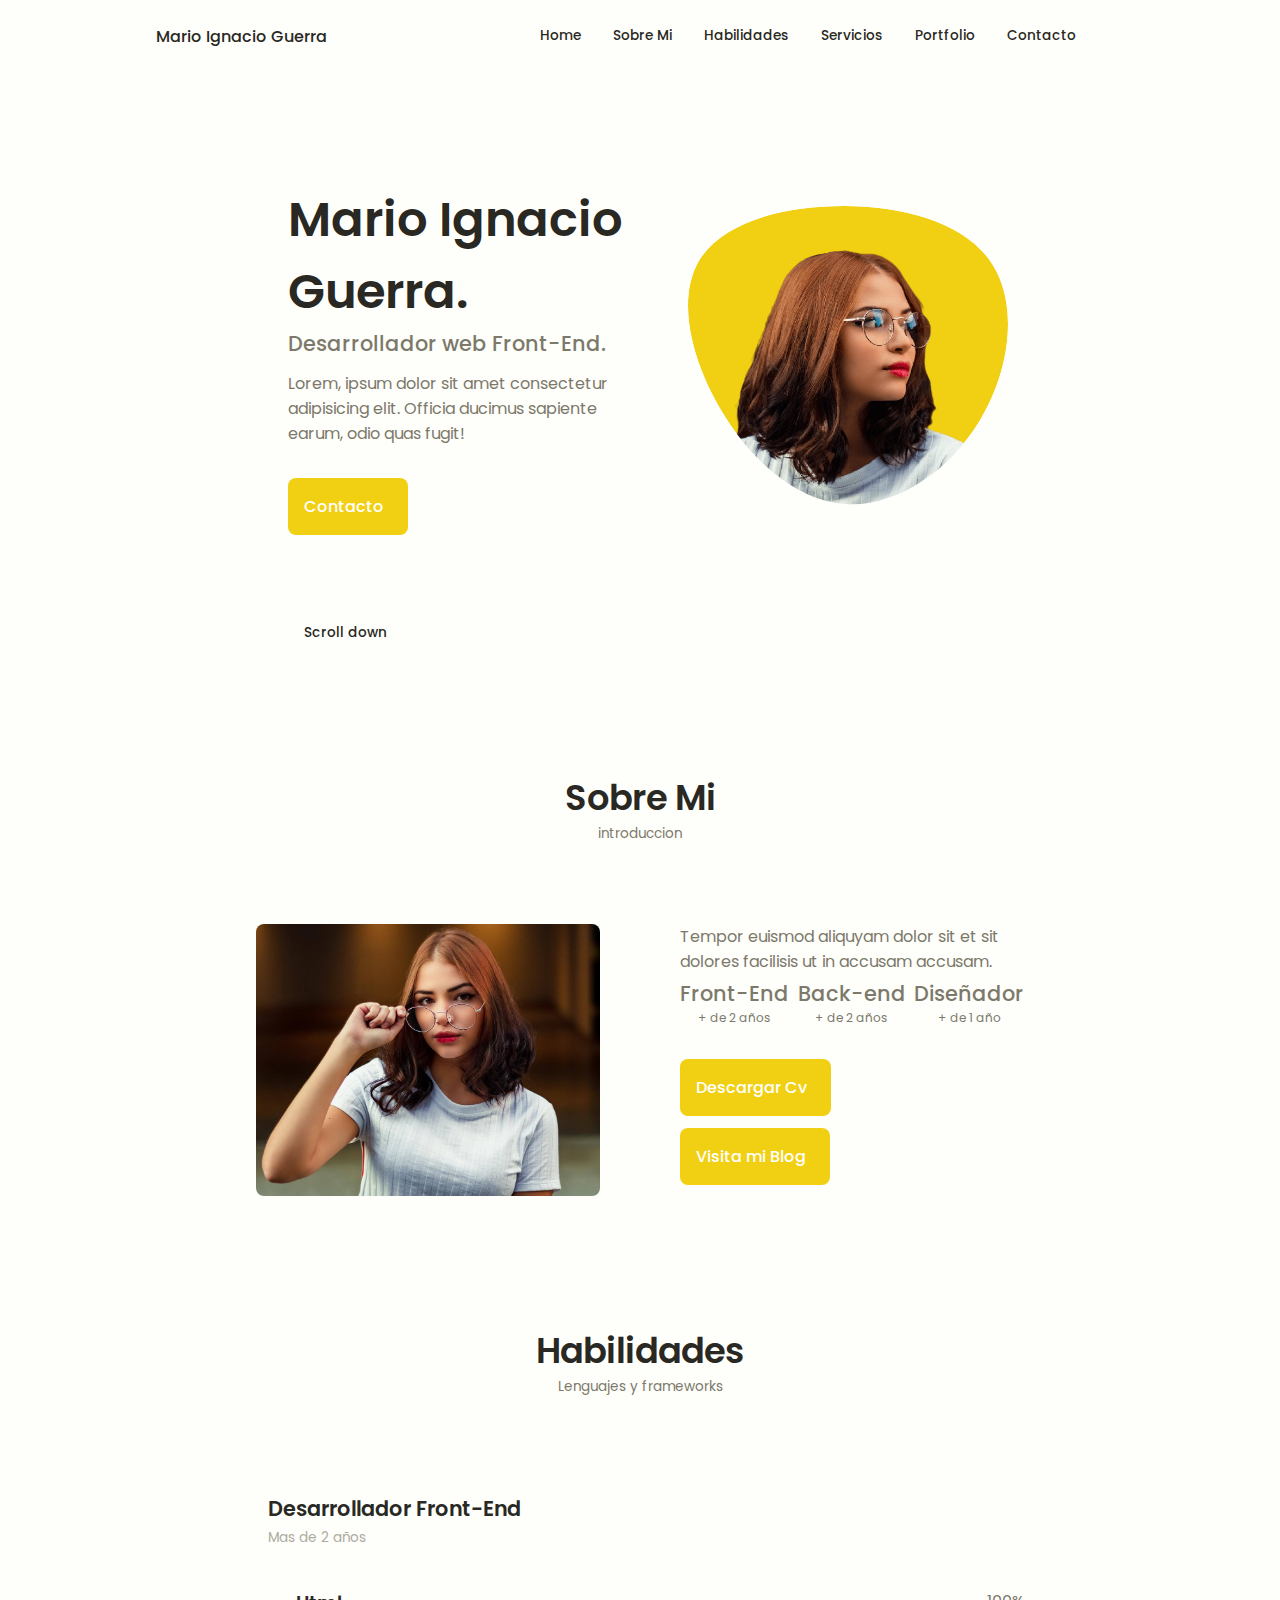
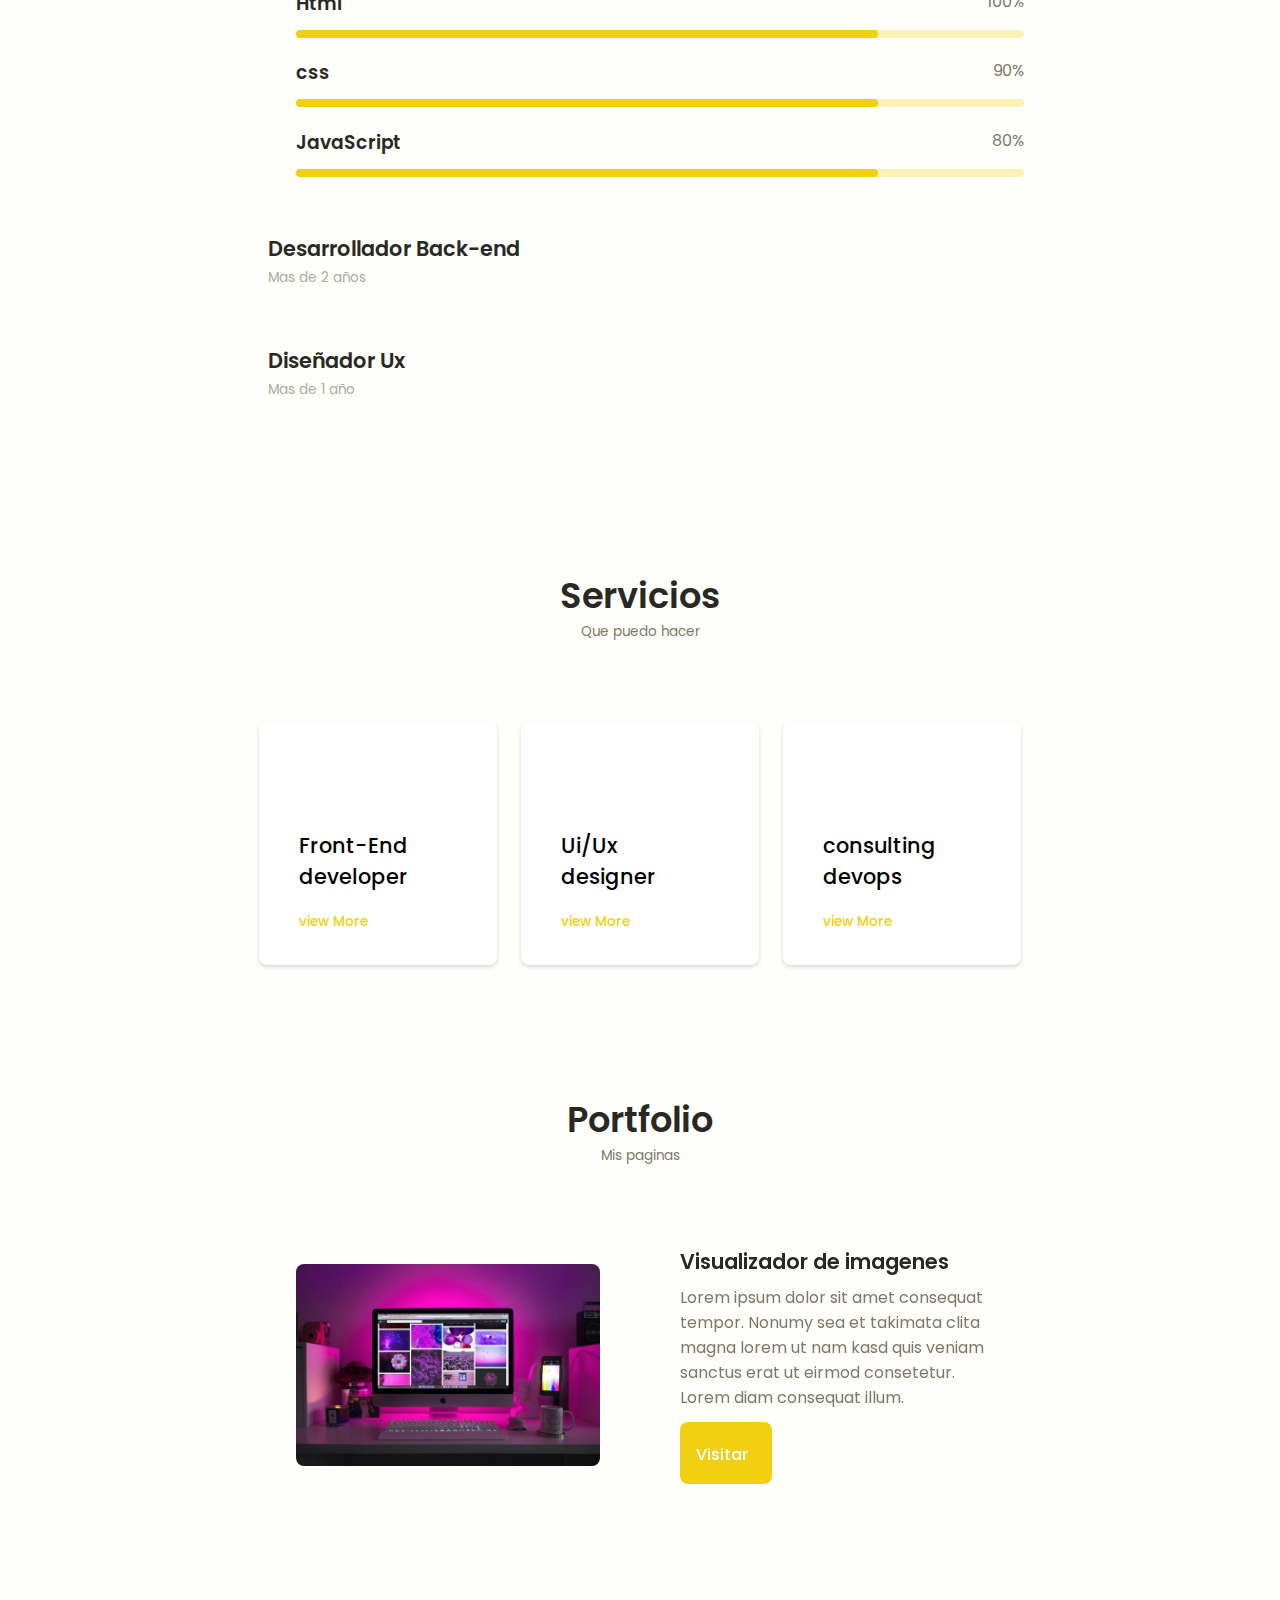
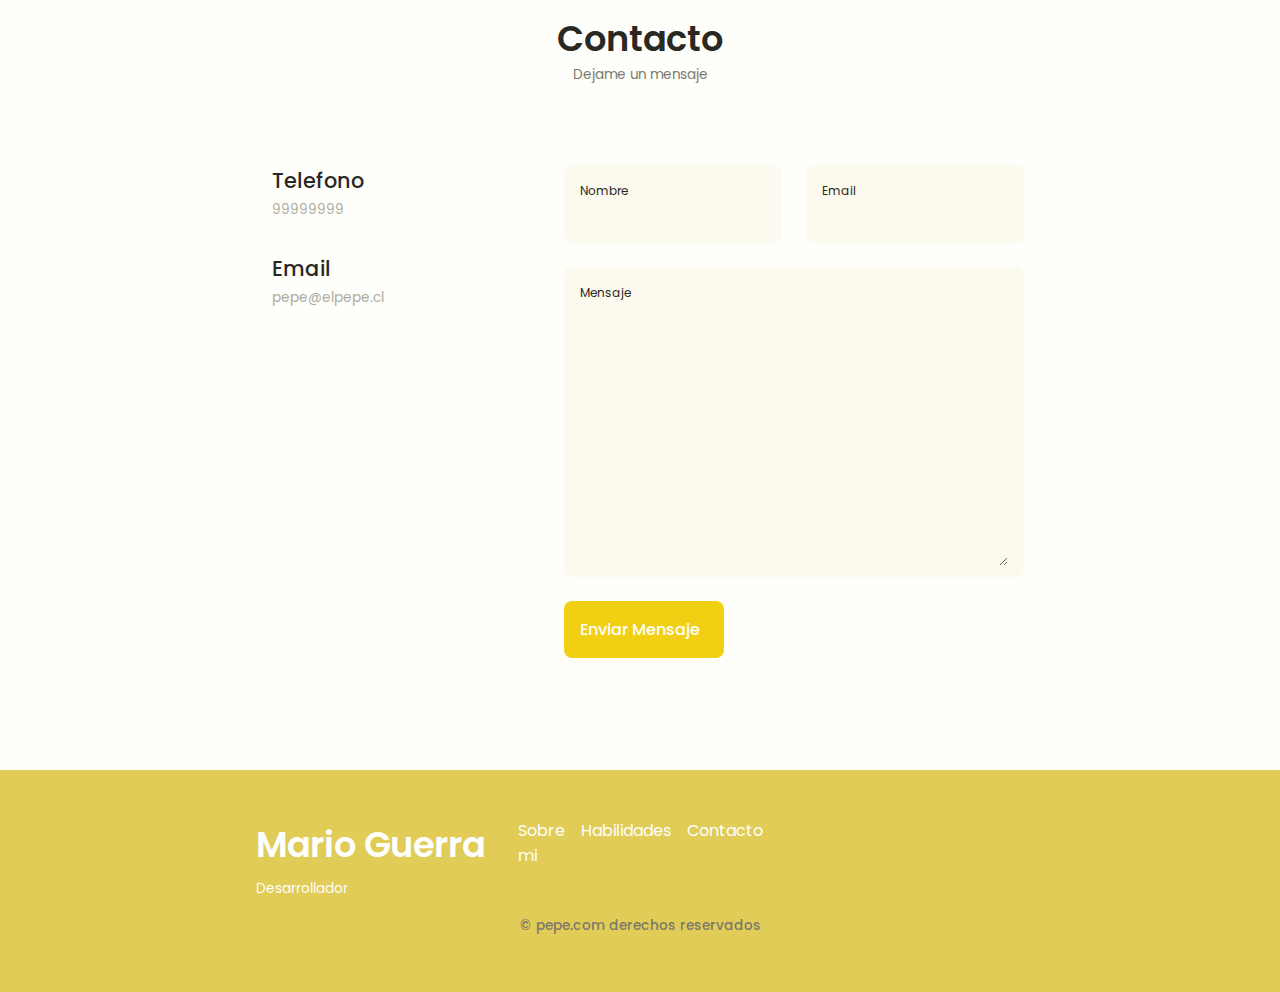
<file: index.html>
<!DOCTYPE html>
<html lang="es">
<head>
    <link rel="stylesheet" href="/css/styles.css">
    <link rel="stylesheet" href="/css/swiper-bundle.min.css">
    <link rel="stylesheet" href="https://unicons.iconscout.com/release/v4.0.0/css/line.css">
    <meta charset="UTF-8">
    <meta http-equiv="X-UA-Compatible" content="IE=edge">
    <meta name="viewport" content="width=device-width, initial-scale=1">
    <link rel="shortcut icon" href="/img/icon3.png" type="image/x-icon">
    <title>My Portfolio</title>
</head>
<body>
    <header class="header" id="header">
        <nav class="nav container">
            <a href="" class="nav__logo">
                Mario Ignacio Guerra
            </a>
            <div class="nav__menu" id="nav_Menu">
                <ul class="nav__list grid">
                    <li class="nav__item">
                        <a href="#home" class="nav__link">
                            <i class="uil uil-home nav__icon"></i>
                            Home
                        </a>
                    </li>
                    <li class="nav__item">
                        <a href="#about" class="nav__link">
                            <i class="uil uil-user nav__icon"></i>
                            Sobre Mi
                        </a>
                    </li>
                    <li class="nav__item">
                        <a href="#skills" class="nav__link">
                            <i class="uil uil-file nav__icon"></i>
                            Habilidades
                        </a>
                    </li>
                    <li class="nav__item">
                        <a href="#services" class="nav__link">
                            <i class="uil uil-bag nav__icon"></i>
                            Servicios
                        </a>
                    </li>
                    <li class="nav__item">
                        <a href="#portfolio" class="nav__link">
                            <i class="uil uil-images nav__icon"></i>
                            Portfolio
                        </a>
                    </li>
                    <li class="nav__item">
                        <a href="#contact" class="nav__link">
                            <i class="uil uil-message nav__icon"></i>
                            Contacto
                        </a>
                    </li>
                </ul>
                <i class="uil uil-times nav__close" id="nav_Close"></i>
            </div>
            <div class="nav__buttons">
                <i class="uil uil-brightness-half change_theme" id="theme_button"></i>
                <div class="nav__toggle" id="nav_Toggle">
                    <i class="uil uil-apps"></i>
                </div>
            </div>
        </nav>
    </header>
    <main class="main">
        <section class="home section" id="home">
            <div class="home__container container grid">
                <div class="home__content grid">
                    <div class="home__social">
                        <a href="https://www.linkedin.com/" target="_blank" class="home__social_icon">
                            <i class="uil uil-linkedin-alt"></i>
                        </a>
                        <a href="https://www.github.com" target="_blank" class="home__social_icon">
                            <i class="uil uil-github-alt"></i>
                        </a>
                        <a href="https://www.instagram.com" target="_blank" class="home__social_icon">
                            <i class="uil uil-instagram"></i>
                        </a>
                    </div>
                    <div class="home__img">
                        <svg class="home__blob" viewBox="0 0 200 187" xmlns="http://www.w3.org/2000/svg" xmlns:xlink="http://www.w3.org/1999/xlink">
                            <mask id="mask0" mask-type="alpha">
                                <path d="M190.312 36.4879C206.582 62.1187 201.309 102.826 182.328 134.186C163.346 165.547 
                                130.807 187.559 100.226 186.353C69.6454 185.297 41.0228 161.023 21.7403 129.362C2.45775 
                                97.8511 -7.48481 59.1033 6.67581 34.5279C20.9871 10.1032 59.7028 -0.149132 97.9666 
                                0.00163737C136.23 0.303176 174.193 10.857 190.312 36.4879Z"/>
                            </mask>
                            <g mask="url(#mask0)">
                                <path d="M190.312 36.4879C206.582 62.1187 201.309 102.826 182.328 134.186C163.346 
                                165.547 130.807 187.559 100.226 186.353C69.6454 185.297 41.0228 161.023 21.7403 
                                129.362C2.45775 97.8511 -7.48481 59.1033 6.67581 34.5279C20.9871 10.1032 59.7028 
                                -0.149132 97.9666 0.00163737C136.23 0.303176 174.193 10.857 190.312 36.4879Z"/>
                                <image class="home__blob_img" x="12" y="18" xlink:href="img/perfil.png"/>
                            </g>
                        </svg>
                    </div>
                    <div class="home__data">
                        <h1 class="home__title">
                            Mario Ignacio Guerra.
                        </h1>
                        <h3 class="home__subtitle">
                            Desarrollador web Front-End.
                        </h3>
                        <p class="home__description">Lorem, ipsum dolor sit amet consectetur adipisicing elit. Officia ducimus sapiente earum, odio quas fugit!</p>
                        <a href="#contact" class="button button_flex">
                            Contacto
                            <i class="uil uil-message button_icon"></i>
                        </a>
                    </div>
                </div>
                <div class="home__scroll">
                    <a href="#about" class="home__scroll_button button_flex">
                        <i class="uil uil-mouse-alt home__scroll_mouse"></i>
                        <span class="home__scroll_name">Scroll down</span>
                        <i class="uil uil-arrow-down home__scroll_arrow"></i>
                    </a>
                </div>
            </div>
        </section>
        <section class="about section" id="about">
            <h2 class="section__title">Sobre Mi</h2>
            <span class="section__subtitle">introduccion</span>
            <div class="about__container container grid">
                <img src="/img/about.jpg" alt="" class="about__img">
                <div class="about__data">
                    <p class="about__description">Tempor euismod aliquyam dolor sit et sit dolores facilisis ut in accusam accusam.</p>
                    <div class="about__info">
                        <div>
                            <span class="about__info_title">Front-End</span>
                            <span class="about__info_name">+ de 2 años</span>
                        </div>
                        <div>
                            <span class="about__info_title">Back-end</span>
                            <span class="about__info_name">+ de 2 años</span>
                        </div>
                        <div>
                            <span class="about__info_title">Diseñador</span>
                            <span class="about__info_name">+ de 1 año</span>
                        </div>
                    </div>
                    <div class="about__buttons">
                        <a download="" href="/pdf/Test_Competencias.pdf" class="button button_flex">
                            Descargar Cv
                            <i class="uil uil-download-alt button_icon"></i>
                        </a >
                    </div>
                    <div class="about__buttons">
                        <a href="http://www.youtube.com" target="_blank" class="button button_flex" style="margin-top: 12px;">
                            Visita mi Blog
                            <i class="uil uil-blogger-alt button_icon"></i>
                        </a>
                    </div>
                </div>
            </div>
        </section>
        <section class="skills section" id="skills">
            <h2 class="section__title">Habilidades</h2>
            <span class="section__subtitle">Lenguajes y frameworks</span>
            <div class="skills__container container grid">
                <div>
                    <div class="skills__content skills__open">
                        <div class="skills__header">
                            <i class="uil uil-brackets-curly skills__icon"></i>
                            <div>
                                <h1 class="skills__title">Desarrollador Front-End</h1>
                                <span class="skills__subtitle">Mas de 2 años</span>
                            </div>
                            <i class="uil uil-angle-down skills__arrow"></i>
                        </div>
                        <div class="skills__list grid">
                            <div class="skills__data">
                                <div class="skills__titles">
                                    <h3 class="skills__name">Html</h3>
                                    <span class="skills__number">100%</span>
                                </div>
                                <div class="skills__bar">
                                    <span class="skills__percentage skills_html"></span>
                                </div>
                            </div>
                            <div class="skills__data">
                                <div class="skills__titles">
                                    <h3 class="skills__name">css</h3>
                                    <span class="skills__number">90%</span>
                                </div>
                                <div class="skills__bar">
                                    <span class="skills__percentage skills_css"></span>
                                </div>
                            </div>
                            <div class="skills__data">
                                <div class="skills__titles">
                                    <h3 class="skills__name">JavaScript</h3>
                                    <span class="skills__number">80%</span>
                                </div>
                                <div class="skills__bar">
                                    <span class="skills__percentage skills_js"></span>
                                </div>
                            </div>
                        </div>
                    </div>
                    <div class="skills__content skills__close">
                        <div class="skills__header">
                            <i class="uil uil-server-alt skills__icon"></i>
                            <div>
                                <h1 class="skills__title">Desarrollador Back-end</h1>
                                <span class="skills__subtitle">Mas de 2 años</span>
                            </div>
                            <i class="uil uil-angle-down skills__arrow"></i>
                        </div>
                        <div class="skills__list grid">
                            <div class="skills__data">
                                <div class="skills__titles">
                                    <h3 class="skills__name">PHP</h3>
                                    <span class="skills__number">100%</span>
                                </div>
                                <div class="skills__bar">
                                    <span class="skills__percentage skills_php"></span>
                                </div>
                            </div>
                            <div class="skills__data">
                                <div class="skills__titles">
                                    <h3 class="skills__name">Laravel</h3>
                                    <span class="skills__number">90%</span>
                                </div>
                                <div class="skills__bar">
                                    <span class="skills__percentage skills_nodejs"></span>
                                </div>
                            </div>
                            <div class="skills__data">
                                <div class="skills__titles">
                                    <h3 class="skills__name">Sql</h3>
                                    <span class="skills__number">80%</span>
                                </div>
                                <div class="skills__bar">
                                    <span class="skills__percentage skills_sql"></span>
                                </div>
                            </div>
                            <div class="skills__data">
                                <div class="skills__titles">
                                    <h3 class="skills__name">No Sql</h3>
                                    <span class="skills__number">80%</span>
                                </div>
                                <div class="skills__bar">
                                    <span class="skills__percentage skills_nosql"></span>
                                </div>
                            </div>
                        </div>
                    </div>
                    <div class="skills__content skills__close">
                        <div class="skills__header">
                            <i class="uil uil-swatchbook skills__icon"></i>
                            <div>
                                <h1 class="skills__title">Diseñador Ux</h1>
                                <span class="skills__subtitle">Mas de 1 año</span>
                            </div>
                            <i class="uil uil-angle-down skills__arrow"></i>
                        </div>
                        <div class="skills__list grid">
                            <div class="skills__data">
                                <div class="skills__titles">
                                    <h3 class="skills__name">Adobe XD</h3>
                                    <span class="skills__number">100%</span>
                                </div>
                                <div class="skills__bar">
                                    <span class="skills__percentage skills_adobe"></span>
                                </div>
                            </div>
                            <div class="skills__data">
                                <div class="skills__titles">
                                    <h3 class="skills__name">Figma</h3>
                                    <span class="skills__number">90%</span>
                                </div>
                                <div class="skills__bar">
                                    <span class="skills__percentage skills_figma"></span>
                                </div>
                            </div>
                            <div class="skills__data">
                                <div class="skills__titles">
                                    <h3 class="skills__name">Photoshop</h3>
                                    <span class="skills__number">80%</span>
                                </div>
                                <div class="skills__bar">
                                    <span class="skills__percentage skills_photoshop"></span>
                                </div>
                            </div>
                        </div>
                    </div>
                </div>
            </div>
        </section>
        <section class="services section" id="services">
            <h2 class="section__title">Servicios</h2>
            <span class="section__subtitle">Que puedo hacer</span>
            <div class="services__container container grid">
                <div class="services__content">
                    <i class="uil uil-arrow services__icon"></i>
                    <h3 class="services__title">Front-End <br> developer</h3>
                    <span class="button button_flex button_small button_link services__button">
                        view More
                        <i class="uil uil-arrow-right button_icon"></i>
                    </span>
                    <div class="services__modal">
                        <div class="services__modal_content">
                            <h4 class="services__modal_title">Ui/Ux <br> designer</h4>
                            <i class="uil uil-times services__modal_close"></i>
                            <ul class="services__modal_services grid">
                                <li class="services__modal_service">
                                    <i class="uil uil-check-circle services__modal_icon"></i>
                                    <p>Lorem ipsum dolor sit amet aa</p>
                                </li>
                                <li class="services__modal_service">
                                    <i class="uil uil-check-circle services__modal_icon"></i>
                                    <p>Lorem ipsum dolor sit amet </p>
                                </li>
                                <li class="services__modal_service">
                                    <i class="uil uil-check-circle services__modal_icon"></i>
                                    <p>Lorem ipsum dolor sit amet dslor</p>
                                </li>
                                <li class="services__modal_service">
                                    <i class="uil uil-check-circle services__modal_icon"></i>
                                    <p>Lorem ipsum dolor sit amet dolr</p>
                                </li>
                            </ul>
                        </div>
                    </div>
                </div>
                <div class="services__content">
                    <i class="uil uil-web-grid-alt services__icon"></i>
                    <h3 class="services__title">Ui/Ux <br> designer</h3>
                    <span class="button button_flex button_small button_link services__button">
                        view More
                        <i class="uil uil-arrow-right button_icon"></i>
                    </span>
                    <div class="services__modal">
                        <div class="services__modal_content">
                            <h4 class="services__modal_title">Ui/Ux <br> designer</h4>
                            <i class="uil uil-times services__modal_close"></i>
                            <ul class="services__moda_services grid">
                                <li class="services__modal_service">
                                    <i class="uil uil-check-circle services__modal_icon"></i>
                                    <p>Lorem ipsum dolor sit amet dolor</p>
                                </li>
                                <li class="services__modal_service">
                                    <i class="uil uil-check-circle services__modal_icon"></i>
                                    <p>Lorem ipsum dolor sit amet dolor</p>
                                </li>
                                <li class="services__modal_service">
                                    <i class="uil uil-check-circle services__modal_icon"></i>
                                    <p>Lorem ipsum dolor sit amet dolor</p>
                                </li>
                                <li class="services__modal_service">
                                    <i class="uil uil-check-circle services__modal_icon"></i>
                                    <p>Lorem ipsum dolor sit amet dolor</p>
                                </li>
                            </ul>
                        </div>
                    </div>
                </div>
                <div class="services__content">
                    <i class="uil uil-meeting-board services__icon"></i>
                    <h3 class="services__title">consulting <br> devops</h3>
                    <span class="button button_flex button_small button_link services__button">
                        view More
                        <i class="uil uil-arrow-right button_icon"></i>
                    </span>
                    <div class="services__modal">
                        <div class="services__modal_content">
                            <h4 class="services__modal_title">Ui/Ux <br> designer</h4>
                            <i class="uil uil-times services__modal_close"></i>
                            <ul class="services__moda_services grid">
                                <li class="services__modal_service">
                                    <i class="uil uil-check-circle services__modal_icon"></i>
                                    <p>Lorem ipsum dolor sit amet dolor</p>
                                </li>
                                <li class="services__modal_service">
                                    <i class="uil uil-check-circle services__modal_icon"></i>
                                    <p>Lorem ipsum dolor sit amet dolor</p>
                                </li>
                                <li class="services__modal_service">
                                    <i class="uil uil-check-circle services__modal_icon"></i>
                                    <p>Lorem ipsum dolor sit amet dolor</p>
                                </li>
                                <li class="services__modal_service">
                                    <i class="uil uil-check-circle services__modal_icon"></i>
                                    <p>Lorem ipsum dolor sit amet dolor</p>
                                </li>
                            </ul>
                        </div>
                    </div>
                </div>
            </div>
        </section>
        <section class="portfolio section" id="portfolio">
            <h2 class="section__title">Portfolio</h2>
            <span class="section__subtitle">Mis paginas</span>
            <div class="portfolio__container container swiper mySwiper">
                <div class="swiper-wrapper">
                    <div class="portfolio__content grid swiper-slide">
                        <img src="/img/portfolio1.jpg" alt="" class="portfolio__img">
                        <div class="portfolio__data">
                            <h3 class="portfolio__title">Visualizador de imagenes</h3>
                            <p class="portfolio__description">Lorem ipsum dolor sit amet consequat tempor. Nonumy sea et takimata clita magna lorem ut nam kasd quis veniam sanctus erat ut eirmod consetetur. Lorem diam consequat illum.</p>
                            <a href="#" class="button button__flex button__small portfolio__button">
                                Visitar
                                <i class="uil uil-angle-right-b button_icon"></i>
                            </a>
                        </div>
                    </div>
                    <div class="portfolio__content grid swiper-slide">
                        <img src="/img/portfolio2.jpg" alt="" class="portfolio__img">
                        <div class="portfolio__data">
                            <h3 class="portfolio__title">Blog</h3>
                            <p class="portfolio__description">Lorem ipsum dolor sit amet consequat tempor. Nonumy sea et takimata clita magna lorem ut nam kasd quis veniam sanctus erat ut eirmod consetetur. Lorem diam consequat illum.</p>
                            <a href="#" class="button button__flex button__small portfolio__button">
                                Visitar
                                <i class="uil uil-angle-right-b button_icon"></i>
                            </a>
                        </div>
                    </div>
                    <div class="portfolio__content grid swiper-slide">
                        <img src="/img/portfolio3.jpg" alt="" class="portfolio__img">
                        <div class="portfolio__data">
                            <h3 class="portfolio__title">Tienda</h3>
                            <p class="portfolio__description">Lorem ipsum dolor sit amet consequat tempor. Nonumy sea et takimata clita magna lorem ut nam kasd quis veniam sanctus erat ut eirmod consetetur. Lorem diam consequat illum.</p>
                            <a href="#" class="button button__flex button__small portfolio__button">
                                Visitar
                                <i class="uil uil-angle-right-b button_icon"></i>
                            </a>
                        </div>
                    </div>
                </div>
                <div class="swiper-button-next">
                    <i class="uil uil-angle-right swiper_portfolio_icon"></i>
                </div>
                <div class="swiper-button-prev">
                    <i class="uil uil-angle-left swiper_portfolio_icon"></i>
                </div>
                <div class="swiper-pagination"></div>
            </div>
        </section>
        <section class="contact section" id="contact">
            <h2 class="section__title">Contacto</h2>
            <span class="section__subtitle">Dejame un mensaje</span>
            <div class="contact__container container grid">
                <div>
                    <div class="contact__information">
                        <i class="uil uil-phone-alt contact__icon"></i>
                        <div>
                            <h3 class="contact__title">Telefono</h3>
                            <span class="contact__subtitle">99999999</span>
                        </div>
                    </div>
                    <div class="contact__information">
                        <i class="uil uil-envelope contact__icon"></i>
                        <div>
                            <h3 class="contact__title">Email</h3>
                            <span class="contact__subtitle">pepe@elpepe.cl</span>
                        </div>
                    </div>
                </div>
                <form action="" class="contact__form grid">
                    <div class="contact__inputs grid">
                        <div class="contact__content">
                            <label for="" class="contact__label">Nombre</label>
                            <input type="text" class="contact__input">
                        </div>
                        <div class="contact__content">
                            <label for="" class="contact__label">Email</label>
                            <input type="email" class="contact__input">
                        </div>
                    </div>
                    <div class="contact__content">
                        <label for="" class="contact__label">Mensaje</label>
                        <textarea name="" id="" cols="0" rows="10" class="contact__input"></textarea>
                    </div>
                    <div>
                        <a href="" class="button button_flex">
                            Enviar Mensaje
                            <i class="uil uil-message button_icon"></i>
                        </a>
                    </div>
                </form>
            </div>
        </section>
    </main>
    <footer class="footer">
        <div class="footer__bg">
            <div class="footer__container container grid">
                <div>
                    <h1 class="footer__title">Mario Guerra</h1>
                    <span class="footer__subtitle">Desarrollador</span>
                </div>
                <ul class="footer__links">
                    <li>
                        <a href="#about" class="footer__link">Sobre mi</a>
                    </li>
                    <li>
                        <a href="#skills" class="footer__link">Habilidades</a>
                    </li>
                    <li>
                        <a href="#contact" class="footer__link">Contacto</a>
                    </li>
                </ul>
                <div class="footer__social">
                    <a href="https://www.facebook.com" target="_blank" class="footer__social">
                        <i class="uil uil-facebook-f"></i>
                    </a>
                    <a href="https://www.instagram.com" target="_blank" class="footer__social">
                        <i class="uil uil-instagram"></i>
                    </a>
                    <a href="https://www.twitter.com" target="_blank" class="footer__social">
                        <i class="uil uil-blogger-alt"></i>
                    </a>
                </div>
            </div>
            <p class="footer__copy">&#169; pepe.com derechos reservados</p>
        </div>
    </footer>
    <a href="#" class="scroll__up" id="scroll_up">
        <i class="uil uil-arrow-up scroll__up_icon"></i>
    </a>
    <script src="/js/swiper-bundle.min.js"></script>
    <script src="/js/main.js"></script>
</body>
</body>
</html>
</file>
<file: css/styles.css>
/*font import*/
@import url('https://fonts.googleapis.com/css2?family=Poppins:wght@400;500;600&display=swap');
/*var*/
:root{
    --headerHeight : 3rem;
    /*main color*/
    --hueColor: 51;
    /*colors*/
    --firstColor: hsl(var(--hueColor),89%,51%);
    --firstColorSecond: hsl(var(--hueColor),69%,61%);
    --firstColorAlt: hsl(var(--hueColor),57%,53%);
    --firstColorlighter: hsl(var(--hueColor),92%,85%);
    --titleColor: hsl(var(--hueColor),8%,15%);
    --textColor: hsl(var(--hueColor),8%,45%);
    --textColorLighter: hsl(var(--hueColor),8%,65%);
    --inputColor: hsl(var(--hueColor),70%,96%);
    --bodyColor: hsl(var(--hueColor),62%,99%);
    --containerColor: #fff;
    /*scroll bar color*/
    --scrollBarColor:hsl(var(--hueColor),12%,90%);
    --scrollThumbColor:hsl(var(--hueColor),12%,76%);
    /*font*/
    --bodyFont:'Poppins', sans-serif;
    /*size*/
    --bigFontSize:2rem;
    --h1FontSize:1.5rem;
    --h2FontSize:1.3rem;
    --h3FontSize:1.1rem;
    --normalFontSize:1rem;
    --smallFontSize:0.85rem;
    --samallerFontSize:0.75rem;
    /*weight*/
    --fontMedium:500;
    --fontSemiBold:600;
    /*margin bot*/
    --mb025:.25rem;
    --mb05:.5rem;
    --mb075:.75rem;
    --mb1:1rem;
    --mb15:1.5rem;
    --mb2:2rem;
    --mb25:2.5rem;
    --mb3:3rem;

    --zToolTip:10;
    --zFixed:100;
    --zModal:1000;
}
/*dark theme*/
body.dark_theme{
    --firstColorSecond: hsl(var(--hueColor),30%,8%);
    --titleColor: hsl(var(--hueColor),8%,95%);
    --textColor: hsl(var(--hueColor),8%,75%);
    --inputColor: hsl(var(--hueColor),29%,16%);
    --bodyColor: hsl(var(--hueColor),38%,22%);
    --containerColor: #fff;
    --scrollBarColor:hsl(var(--hueColor),12%,46%);
    --scrollThumbColor:hsl(var(--hueColor),12%,36%);
}
*{
    box-sizing: border-box;
    padding: 0;
    margin: 0 0 0;
}
html{
    scroll-behavior: smooth;
}
body{
    margin: 0 0 var(--headerHeight) 0;
    font-family: var(--bodyFont);
    font-size: var(--normalFontSize);
    background-color: var(--bodyColor);
    color: var(--textColor);
}
h1,h2,h3,h4{
    color: var(--titleColor);
    font-weight: var(--fontSemiBold);
}
ul{
    list-style: none;
}
a{
    text-decoration: none;
}
img{
    max-width: 100%;
    height: auto;
}
.section{
    padding: 2rem 0 4rem;
}
.section__title{
    font-size: var(--h1FontSize);
    text-align: center;
}
.section__subtitle{
    display: block;
    text-align: center;
    font-size: var(--smallFontSize);
    margin-bottom: var(--mb1);
}
/*end reset and vars*/
.container{
    max-width: 768px;
    margin-left: var(--mb15);
    margin-right: var(--mb15);
}
.grid{
    display: grid;
    gap: var(--mb15);
}
.header{
    width: 100%;
    position: fixed;
    bottom: 0;
    left: 0;
    background-color: var(--bodyColor);
    z-index: 999999999;
}
/*nav setup*/
.nav{
    max-width: 968px;
    height: var(--headerHeight);
    display: flex;
    justify-content: space-between;
    align-items: center;
}
.nav__logo, 
.nav__toggle{
    color: var(--titleColor);
    font-weight: var(--fontMedium);
}
.nav__logo:hover{
    color: var(--firstColor);
}
.nav__toggle{
    font-size: 1.2rem;
    cursor: pointer;
}
.nav__toggle:hover{
    color: var(--firstColor);
}
.nav__list{
    grid-template-columns: repeat(3,1fr);
    gap: 2rem;
}
.nav__link{
    display: flex;
    flex-direction: column;
    align-items: center;
    font-size: var(--smallFontSize);
    color: var(--titleColor);
    font-weight: var(--fontMedium);
}
.nav__link:hover{
    color: var(--firstColor);
}
.nav__icon{
    font-size: 1.2rem;
}
.nav__close{
    position: absolute;
    right: 1.3rem;
    bottom: .5rem;
    font-size: 1.5rem;
    cursor: pointer;
    color: var(--firstColor);
}
.nav__close:hover{
    color: var(--firstColor);
}
.nav__buttons{
    display: flex;
    align-items: center;
}
.change_theme{
    font-size: 1.25rem;
    color: var(--titleColor);
    margin-right: var(--mb1);
    cursor: pointer;
}
.change_theme:hover{
    columns: var(--firstColor);
}
/*home setup*/
.home__container{
    gap: 1rem;
}
.home__content{
    grid-template-columns: .5fr 3fr;
    padding-top: 3.5rem;
    align-items: center;
}
.home__social{
    display: grid;
    grid-template-columns: max-content;
    row-gap: 1rem;
}
.home__social_icon{
    font-size: 1.3rem;
    color: var(--firstColor);
}
.home__social_icon:hover{
    color: var(--firstColorAlt);
}
.home__blob{
    width: 200px;
    fill: var(--firstColor);
}
.home__blob_img{
    width: 170px;
}
.home__data{
    grid-column: 1/3;
}
.home__title{
    font-size: var(--bigFontSize);
}
.home__subtitle{
    font-size: var(--h3FontSize);
    color: var(--textColor);
    font-weight: var(--fontMedium);
    margin-bottom: var(--mb075);
}
.home__description{
    margin-bottom: var(--mb2);
}
.home__scroll{
    display: none;
}
.home__scroll_button{
    color: var(--firstColor);
    transition: .5s;
}
.home__scroll_button:hover{
    transform: translateY(0.25rem);
}
.home__scroll_mouse{
    font-size: 2rem;
}
.home__scroll_name{
    font-size: var(--smallFontSize);
    color: var(--titleColor);
    font-weight: var(--fontMedium);
    margin-right: var(--mb025);
}
.home__scroll_arrow{
    font-size: 1.2rem;
}
/*buttons*/
.button{
    display: inline-block;
    background-color: var(--firstColor);
    color: #fff;
    padding: 1rem;
    border-radius: .5rem;
    font-weight: var(--fontMedium);
    transition: .5s;
}
.button:hover{
    transform: translateX(.25rem);
    background-color: var(--firstColorAlt);
}
.button_icon{
    font-size: 1.25rem;
    margin-left: var(--mb05);
    transition: .3s;
}
.button_flex{
    display: inline-flex;
    align-items: center;
}
.button_small{
    padding: .75rem 1rem;
}
.button_link{
    padding: 0;
    background-color: transparent;
    color: var(--firstColor);
}
.button_link:hover{
    background-color: transparent;
    color: var(--firstColorAlt);
}
/*about*/
.about__img{
    width: 200px;
    border-radius: .5rem;
    justify-self: center;
    align-self: center;
}
.about__description{
    text-align: center;
    margin-bottom: var(--mb025);
}
.about__info{
    display: flex;
    justify-content: space-evenly;
    margin-bottom: var(--mb2);
}
.about__info_title{
    font-size: var(--h3FontSize);
    font-weight: var(--fontMedium);
    display: block;
    text-align: center;
}
.about__info_name{
    font-size: var(--samallerFontSize);
    display: block;
    text-align: center;
}
.about__buttons{
    display: flex;
    justify-content: center;
}
/*Skills*/
.skills__container{
    row-gap: 0;
}
.skills__header{
    display: flex;
    align-items: center;
    margin-bottom: var(--mb25);
    cursor: pointer;
}
.skills__list{
    row-gap: 1.3rem;
    padding-left: 2.5rem;
}
.skills__icon,
.skills__arrow{
    font-size: 2rem;
    color: var(--firstColor);
}
.skills__icon{
    margin-right: var(--mb075);
}
.skills__title{
    font-size: var(--h3FontSize);
    margin-top: var(--mb1);
}
.skills__subtitle{
    font-size: var(--smallFontSize);
    color: var(--textColorLighter);
}
.skills__arrow{
    margin-left: auto;
    transition: .5s;
}
.skills__titles{
    display: flex;
    justify-content: space-between;
    margin-bottom: var(--mb075);
}
.skills__bar,
.skills__percentage{
    height: .5rem;
    border-radius: .25rem;
}
.skills__bar{
    background-color: var(--firstColorlighter);
}
.skills__percentage{
    display: block;
    background-color: var(--firstColor);
}
.skills__close .skills__list{
    height: 0;
    overflow: hidden;
}
.skills__open .skills__list{
    height: max-content;
    margin-bottom: var(--mb25);
}
.skills__open .skills__arrow{
    transform: rotate(-180deg);
}
/*services*/
.services__container{
    gap: 1.5rem;
    grid-template-columns: repeat(2 , 1fr);
}
.services__content{
    position: relative;
    background-color: var(--containerColor);
    padding: 3.5rem .5rem 1.25rem 1.5rem;
    border-radius: .5rem;
    box-shadow: 0 2px 4px rgba(0,0,0,.15);
    transition: .4s;
}
.services__content:hover{
    box-shadow: 0 4px 8px rgba(0,0,0,.15);
}
.services__icon{
    display: block;
    font-size: 1.5rem;
    color: var(--firstColor);
    margin-bottom: .75rem;
}
.services__title{
    font-size: var(--h3FontSize);
    margin-bottom: var(--mb1);
    font-weight: var(--fontMedium);
    color: black;
}
.services__button{
    cursor: pointer;
    font-size: var(--smallFontSize);
}
.services__modal{
    position: fixed;
    top: 0;
    left: 0;
    right: 0;
    bottom: 0;
    background-color: rgba(0,0,0,.5);
    display: flex;
    align-items: center;
    justify-content: center;
    padding: 0 1rem;
    z-index: var(--zModal);
    opacity:0;
    visibility: hidden;
    transition: .4s;
}
.services__modal_content{
    position: relative;
    background-color: var(--containerColor);
    padding: 1.5rem;
    border-radius: .5rem;
}
.services__modal_servics{
    row-gap: 1rem;
}
.services__modal_service{
    display: flex;
    color: rgba(0,0,0,.5);
}
.services__modal_title{
    font-size: var(--h3FontSize);
    font-weight: var(--fontMedium);
    margin: var(--mb15);
    color: rgba(0,0,0);
}
.services__modal_close{
    position: absolute;
    top: 1rem;
    right: 1rem;
    font-size: 1.5rem;
    color: var(--firstColor);
    cursor: pointer;
}
.services__modal_icon{
    color: var(--firstColor);
    margin-right: var(--mb025);
}
/*portfolio*/
.portfolio__container{
    overflow: initial;
}
.portfolio__content{
    padding: 0 2.5rem;
}
.portfolio__img{
    width: 320px;
    border-radius: .5rem;
    justify-content: center;
}
.portfolio__title{
    font-size: var(--h3FontSize);
    margin-bottom: var(--mb05);
}
.portfolio__description{
    margin-bottom: var(--mb075);
}
.portfolio__button:hover .button_icon{
transform: translateX(.25rem);
}
.swiper-button-prev::after,
.swiper-button-next::after{
    display: none;
}
.swiper_portfolio_icon{
    font-size: 2rem;
    color: var(--firstColor);
}
.swiper-button-next{
    right: -.5rem;
}
.swiper-button-prev{
    left: var(--firstColor);
}
.swiper-pagination{
    display: none;
}
/*contact*/
.contact__container{
    row-gap: 3rem;
}
.contact__information{
    display: flex;
    margin-bottom: var(--mb2);
}
.contact__icon{
    font-size: 2rem;
    color: var(--firstColor);
    margin-right: var(--mb1);
}
.contact__title{
    font-size: var(--h3FontSize);
    font-weight: var(--fontMedium);
}
.contact__subtitle{
    font-size: var(--smallFontSize);
    color: var(--textColorLighter);
}
.contact__content{
    background-color: var(--inputColor);
    border-radius: .5rem;
    padding: .75rem 1rem .25rem;
}
.contact__label{
    font-size: var(--samallerFontSize);
    color: var(--titleColor);
}
.contact__input{
    width: 100%;
    background-color: var(--inputColor);
    color: var(--textColor);
    font-family: var(--bodyFont);
    font-size: var(--normalFontSize);
    border: none;
    outline: none;
    padding: .25rem .5rem .5rem 0;
}
/*footer*/
.footer{
    padding-top: 2rem;
}
.footer__container{
    row-gap: 3.5rem;
}
.footer__bg{
    background-color: var(--firstColorSecond);
    padding: 2rem 0 3rem;
}
.footer__title{
    font-size: var(--h1FontSize);
    margin-bottom: var(--mb025);
}
.footer__subtitle{
    font-size: var(--smallFontSize);
}
.footer__links{
    display: flex;
    flex-direction: column;
    row-gap: 1rem;
}
.footer__link:hover{
    color: var(--firstColorlighter);
}
.footer__social{
    display: flex;
    font-size: 1.7rem;
    margin-right: 1.1rem;
    margin-left: 1.1rem;
    justify-content: space-between;
}
.footer__social:hover{
    color: var(--firstColorlighter);
}
.footer__copy{
    font-size: var(--smallFontSize);
    font-weight: var(--fontMedium);
    text-align: center;
    color: var(--textColor);
    margin-top: var(--mb1);
}
.footer__title,
.footer__subtitle,
.footer__link,
.footer__social{
    color: #fff;
}
/*scroll up*/
.scroll__up{
    position: fixed;
    right: 1rem;
    bottom: -20%;
    background-color: var(--firstColor);
    opacity: .8;
    padding: 0 .3rem;
    border-radius: .4rem;
    z-index: 1000;
    transition: .5s;
}
.scroll__up:hover{
    background-color: var(--firstColorAlt);
}
.scroll__up_icon{
    font-size: var(--mb15);
    color: #fff;
}
@media screen and (max-width:767px){
    .nav__menu{
        position: fixed;
        bottom: -100%;
        left: 0;
        width: 100%;
        background-color: var(--bodyColor);
        padding: 2rem 1.5rem 4rem;
        box-shadow: 0 -1px 4px black;
        border-radius: 1.5rem 1.5rem;
        transition: .6s;
    }
}
@media screen and (min-width:968px){
    :root{
          /*size*/
    --bigFontSize:3rem;
    --h1FontSize:2.2rem;
    --h2FontSize:1.5rem;
    --h3FontSize:1.3rem;
    --normalFontSize:1rem;
    --smallFontSize:0.85rem;
    --samallerFontSize:0.75rem;
    }
}
/*media query for small*/
@media screen and (max-width: 350px){
    .container{
        margin-left: var(--mb1);
        margin-right: var(--mb1);
    }
    .nav__menu{
        padding: 2rem,.25rem,4rem;
    }
    .nav__list{
        column-gap: 0;
    }
    .home__content{
        grid-template-columns: .25fr 3fr;
    }
    .home__blob{
        width: 180px;
    }
    .skills__title{
        font-size: var(--normalFontSize);
    }
    .qualification__data{
        gap: .5rem;
    }
    .services__container{
        grid-template-columns: max-content;
        justify-content: center;
    }
    .services__content{
        padding-right: 3.5rem;
    }
    .services__modal{
        padding: 0 .5rem;
    }
    .project__img{
        width: 200px;
    }
    .testimonial__data,
    .testimonial__header{
        flex-direction: column;
        align-items: center;
    }
    .testimonial__img{
        margin-right: 0;
        margin-bottom: var(--mb025);
    }
    .testimonial__data,
    .testimonial__description{
        text-align: center;
    }
}
/*media query for medium*/
@media screen and (min-width:568px) {
    .home__content{
        grid-template-columns: max-content 1fr 1fr;
    }
    .home__data{
        grid-column: initial;
    }
    .home__img{
        order: 1;
        justify-self: center;
    }
    .about__container,
    .skills__content,
    .portfolio__content,
    .portfolio__container,
    .contact__container,
    .footer__container{
        grid-template-columns: repeat(2,1fr);
    }
    .qualification__sections{
        display: grid;
        grid-template-columns: .6fr;
        justify-content: center;
    }
    .footer__social{
        margin-top: -2.8rem;
    }

}
@media screen and (min-width:768px){
    .container{
        margin-left: auto;
        margin-right: auto;
    }
    .body{
        margin: 0;
    }
    .section{
        padding: 6rem 0 2rem;
    }
    .section__subtitle{
        margin-bottom: 5rem;
    }
    .header{
        top: 0;
        bottom: initial;
    }
    .header,
    .main,
    .footer__container{
        padding: 0 1rem;
    }
    .nav{
        height: calc(var(--headerHeight) + 1.5rem);
        column-gap: 1rem;
    }
    .nav__close,
    .nav__icon,
    .nav__toggle{
        display: none;
    }
    .nav__list{
        display: flex;
        column-gap: 2rem;
        padding-bottom: .85rem;
    }
    .nav__menu{
        margin-left: auto;
        margin-top: .8rem;
    }
    .change_theme{
        margin: 1rem;
    }
    .home__container{
        row-gap: 5rem;
    }
    .home__content{
        padding-top: 5.5rem;
        column-gap: 2rem;
    }
    .home__blob{
        width: 270px;
    }
    .home__scroll{
        display: block;
    }
    .home__scroll_button{
        margin-left: 3rem;
    }
    .about__container{
        column-gap: 5rem;
    }
    .about__img{
        width: 350px;
    }
    .about__description{
        text-align: initial;
    }
    .about__info{
        justify-content: space-between;
    }
    .about__buttons{
        justify-content: initial;
    }
    .qualification__tabs{
        justify-content: center;
    }
    .qualification__button{
        margin: 0 var(--mb1);
    }
    .qualification__sections{
        grid-template-columns: .5fr;
    }
    .services__container{
        grid-template-columns: repeat(3, 218px);
        justify-content: center;
    }
    .services__icon{
        font-size: 2rem;
    }
    .services__content{
        padding: 6rem 0 2rem 2.5rem;
    }
    .services__modal_content{
        width: 450px;
    }
    .portfolio__img{
        width: 320px;
    }
    .portfolio__content{
        align-items: center;
    }
    .project{
        text-align: center;
    }
    .project__bg{
        background: none;
    }
    .project__container{
        background-color: var(--firstColorSecond);
        border-radius: .5rem;
        padding: 3rem 2.5rem 0;
        grid-template-columns: 1fr max-content;
        column-gap: 3rem;
    }
    .project__data{
        padding-top: .7rem;
    }
    .footer__container{
        grid-template-columns: repeat(3, 1fr);
    }
    .footer__bg{
        padding: 3rem 0 3.5rem;
        position: relative;
        bottom: -48px;
    }
    .footer__social{
        margin: 0;
    }
    .footer__links{
        flex-direction: row;
        column-gap: 1rem;
    }
}
/*media query for large*/
@media screen and (min-width:1024px) {
    .header,
    .main,
    .footer__container{
        padding: 0;
    }
    .home__blob{
        width: 320px;
    }
    .home__social{
        transform: translateX(-6rem);
    }
    .services__container{
        grid-template-columns: repeat(3, 238px);
    }
    .portfolio__content{
        column-gap: 5rem;
    }
    .swiper_portfolio_icon{
        font-size: 3.5rem;
    }
    .swiper-button-prev{
        left: -3.5rem;
    }
    .swiper-button-next{
        right: -3.5rem;
    }
    .contact__form{
        width: 460px;
    }
    .contact__inputs{
        grid-template-columns: repeat(2,1fr);
    }
}
/*porcentaje de habildades*/
.skills_html{
    width: 80%;
}
.skills_css{
    width: 80%;
}
.skills_js{
    width: 80%;
}
.skills_php{
    width: 80%;
}
.skills_nodejs{
    width: 80%;
}.skills_sql{
    width: 80%;
}
.skills_nosql{
    width: 80%;
}
.skills_adobe{
    width: 80%;
}
.skills_figma{
    width: 80%;
}
.skills_photoshop{
    width: 80%;
}
/*jsDoM*/
.showMenu{
    bottom: 0;
}
.active_link{
    color: var(--firstColor);
}
.scroll_header{
    box-shadow: 0 -4px 4px rgba(0,0,0,.15);
}
.show_scroll{
    bottom: 5rem;
}
.active_modal{
    opacity: 1;
    visibility: visible;
}
/*webKit*/
::-webkit-scrollbar{
    width: .65rem;
    background-color: var(--scrollBarColor);
    border-radius: .5rem;
}
::-webkit-scrollbar-thumb{
    background-color: var(--scrollThumbColor);
    border-radius: .5rem;
}
::-webkit-scrollbar-thumb:hover{
    background-color: var(--textColorLighter);
}
</file>
